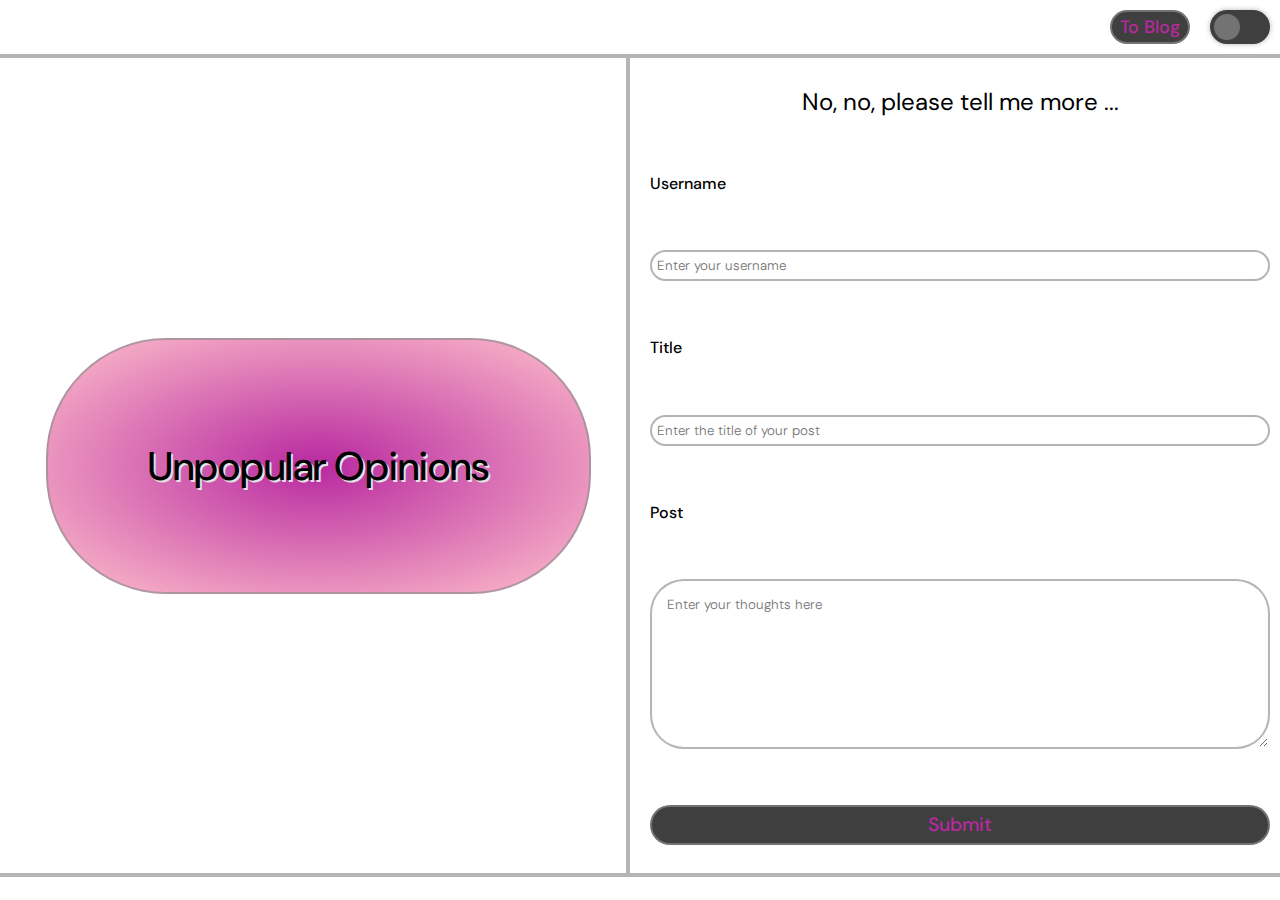
<file: index.html>
<!DOCTYPE html>
<html lang="en">

    <head>
        <meta charset="UTF-8">
        <meta name="viewport" content="width=device-width, initial-scale=1.0">
        <title>New Post Unpopular Opinions</title>
        <link rel="preconnect" href="https://fonts.googleapis.com">
        <link rel="preconnect" href="https://fonts.gstatic.com" crossorigin>
        <link href="https://fonts.googleapis.com/css2?family=DM+Sans:ital,opsz,wght@0,9..40,100..1000;1,9..40,100..1000&family=Poppins:ital,wght@0,100;0,200;0,300;0,400;0,500;0,600;0,700;0,800;0,900;1,100;1,200;1,300;1,400;1,500;1,600;1,700;1,800;1,900&display=swap" rel="stylesheet">
        <link rel="preconnect" href="https://fonts.googleapis.com">
        <link rel="preconnect" href="https://fonts.gstatic.com" crossorigin>
        <link href="https://fonts.googleapis.com/css2?family=Poppins:ital,wght@0,100;0,200;0,300;0,400;0,500;0,600;0,700;0,800;0,900;1,100;1,200;1,300;1,400;1,500;1,600;1,700;1,800;1,900&display=swap" rel="stylesheet">
        <link rel="stylesheet" href="./assets/css/form.css" />
    </head>

    <body>
        <header>
            
            <button id="blogBtn" class="blogBtn" type="button" name="blogBtn">To Blog</button>

            <label class="switch">
                <input type="checkbox">
                <span id="themeSlider" class="slider round"></span>
            </label>
        </header>

        <main>

            <section class="blogTitleContainer"><h1 class="blogTitle" id="blogTitle">Unpopular Opinions</h1></section>

            <form class="new-post-form">

                <h2>No, no, please tell me more ...</h2>

                <label for="username">Username</label>
                <input type="text" id="username" class="userInput" name="username" placeholder="Enter your username"/>

                <label for="title">Title</label>
                <input type="text" id="postTitle" class="userInput" name="title" placeholder="Enter the title of your post"/>

                <label for="post">Post</label>
                <textarea id="postContent" class="userInput" name="post" rows="8" placeholder="Enter your thoughts here"></textarea>

                <button class="submitBtn" id="submitBtn" type="submit" name="submitBtn">Submit</button>

            </form>
        </main>
        <script src = "./assets/js/form.js"></script>
    </body>
</html>
</file>
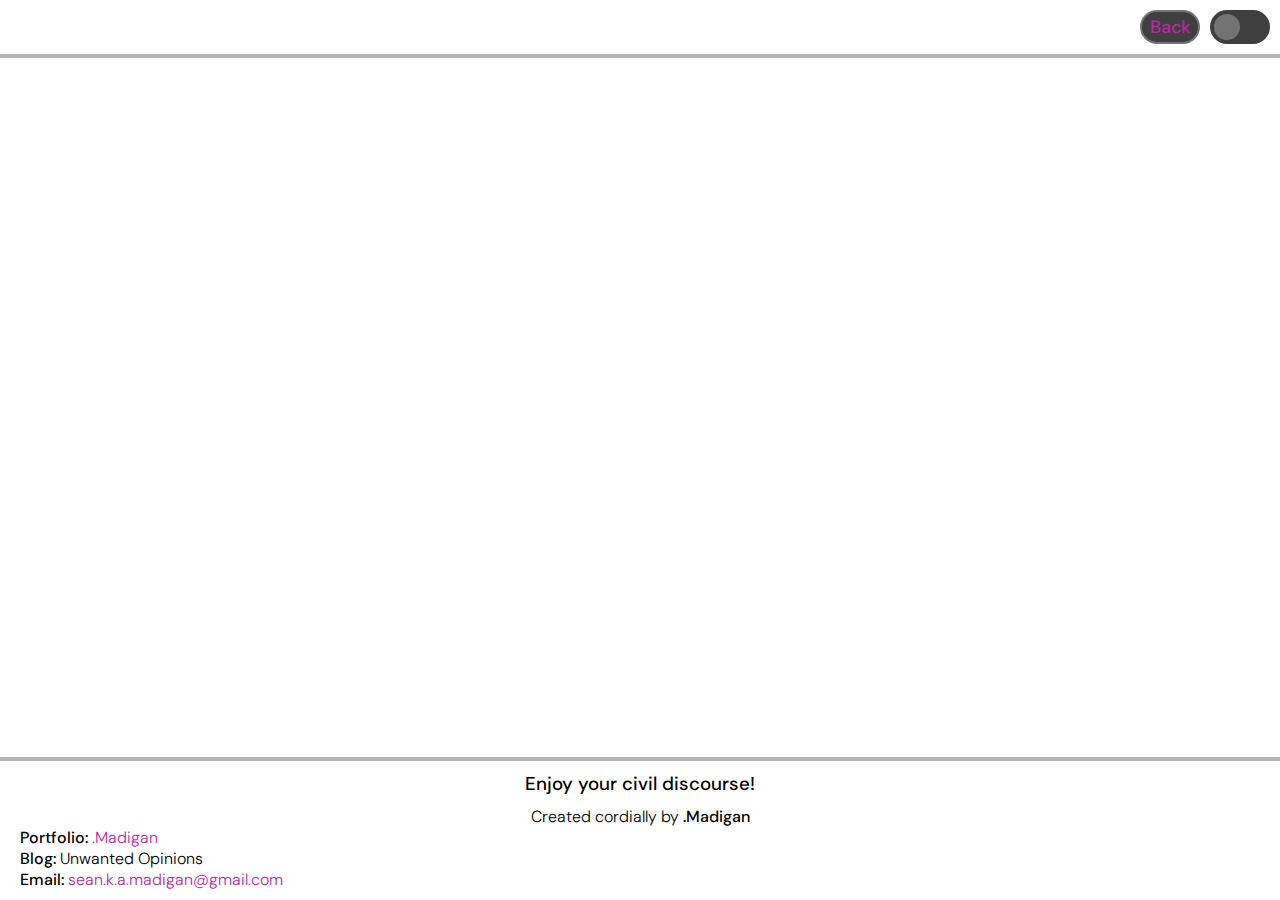
<file: blog.html>
<!DOCTYPE html>
<html lang="en">

    <head>
        <meta charset="UTF-8">
        <meta name="viewport" content="width=device-width, initial-scale=1.0">
        <title>Blog Page Unpopular Opinions</title>
        <link rel="preconnect" href="https://fonts.googleapis.com">
        <link rel="preconnect" href="https://fonts.gstatic.com" crossorigin>
        <link href="https://fonts.googleapis.com/css2?family=DM+Sans:ital,opsz,wght@0,9..40,100..1000;1,9..40,100..1000&family=Poppins:ital,wght@0,100;0,200;0,300;0,400;0,500;0,600;0,700;0,800;0,900;1,100;1,200;1,300;1,400;1,500;1,600;1,700;1,800;1,900&display=swap" rel="stylesheet">
        <link rel="preconnect" href="https://fonts.googleapis.com">
        <link rel="preconnect" href="https://fonts.gstatic.com" crossorigin>
        <link href="https://fonts.googleapis.com/css2?family=Poppins:ital,wght@0,100;0,200;0,300;0,400;0,500;0,600;0,700;0,800;0,900;1,100;1,200;1,300;1,400;1,500;1,600;1,700;1,800;1,900&display=swap" rel="stylesheet">
        <link rel="stylesheet" href="./assets/css/blog.css" />
    </head>

    <body>
        <header class="headFoot">

            <button id="backBtn" class="backBtn" type="button" name="backBtn">Back</button>

            <label class="switch">
                <input type="checkbox">
                <span id="themeSlider" class="slider round"></span>
            </label>
        </header>

        <main>
            
        </main>

        <footer class="headFoot">

            <h3><span class="bold">Enjoy your civil discourse!</span></h3>

            <h4>Created cordially by <span class="bold">.Madigan</span></h4>

            <ul>
                <li><span class="bold">Portfolio: </span><a href="https://sean-k-madigan.github.io/Portfolio.Madigan/" target="_blank" class="links">.Madigan</a></li>
                <li><span class="bold">Blog: </span>Unwanted Opinions</li>
                <li><span class="bold">Email: </span><a href="mailto:sean.k.a.madigan@gmail.com?subject=I Love Your Blog!" target="_blank" class="links">sean.k.a.madigan@gmail.com</a></li>
            </ul>
        </footer>

        <script src = "./assets/js/blog.js"></script>
    </body>
</html>
</file>
<file: assets/css/form.css>
:root {
  --lightGrey: #8f8f8fa8;
  --darkGrey: #3f3f3f;
  --magenta: #b829a0;
  --green: #1d7538;
  --lightGreen: #a3d42f;
  --textShadowLight: #e2e2e2;
}

* {
    box-sizing: border-box;
    padding: 0;
    margin: 0;
    font-family: 'DM Sans', 'Poppins', serif;
    font-weight: 300;
}

body {
  background-color: white;
  transition: .4s;
}

header {
  display: flex;
  justify-content: right;
  border-bottom: var(--lightGrey) solid 4px;
}

.blogBtn {
  margin: 10px 10px;
  height: 34px;
  width: 80px;
  padding: 3px 8px;
  border: 2px var(--lightGrey) solid;
  border-radius: 20px;
  background-color: var(--darkGrey);
  color: var(--magenta);
  font-size: large;
  font-weight: 500;
  transition: .4s;
}

.blogBtn:hover {
  color: white;
}

/* Togle switch for light and dark mode */
/* The switch - the box around the slider */
.switch {
  margin: 10px 10px;
  position: relative;
  display: inline-block;
  width: 60px;
  height: 34px;
}

/* Hide default HTML checkbox */
.switch input {
  opacity: 0;
  width: 0;
  height: 0;
}

/* The slider */
.slider {
  position: absolute;
  cursor: pointer;
  top: 0;
  left: 0;
  right: 0;
  bottom: 0;
  background-color: var(--darkGrey);
  -webkit-transition: .4s;
  transition: .4s;
  box-shadow: 0 0 5px var(--lightGrey);
}

.slider:before {
  position: absolute;
  content: "";
  height: 26px;
  width: 26px;
  left: 4px;
  bottom: 4px;
  background-color: #8f8f8fa8;
  -webkit-transition: .4s;
  transition: .4s;
}

input:checked + .slider {
  background-color: #ffffff;
  
}

input:focus + .slider {
  box-shadow: 0 0 5px var(--lightGrey);
}

input:checked + .slider:before {
  -webkit-transform: translateX(26px);
  -ms-transform: translateX(26px);
  transform: translateX(26px);
}

/* Rounded sliders */
.slider.round {
  border-radius: 34px;
}

.slider.round:before {
  border-radius: 50%;
}

.dark-mode {
  background-color: var(--darkGrey);
  color: white;
  transition: .4s;
}

main {
  display: flex;
  justify-content: space-around;
  width: 100vw;
  height: 30vw;
  border-bottom: var(--lightGrey) solid 4px;
  height: 91vh;
}

.blogTitleContainer {
  display: flex;
  justify-content: center;
  align-items: center;
  width: 50%;
  border-right: var(--lightGrey) 4px solid;
  margin: 0px 10px;
}

.blogTitle {
  background-image: radial-gradient(ellipse, var(--magenta), pink);
  text-shadow: 2px 2px var(--textShadowLight);
  border: var(--lightGrey) 2px solid;
  padding: 100px;
  border-radius: 120px;
  font-size: 40px;
  font-weight: 500;
  transition: .4s;
}

.dark-modeTitle {
  background-image: radial-gradient(ellipse, var(--green), var(--lightGreen));
  text-shadow: 3px 3px var(--darkGrey);
  transition: .4s;
}

.new-post-form {
  display: flex;
  flex-direction: column;
  justify-content: space-around;
  width: 50%;
  margin: 0px 10px;
}

h2 {
  text-align: center;
  font-weight: 400;
}

label {
  font-weight: 500;
}

input {
  border-radius: 20px;
  padding: 5px;
  border: 2px var(--lightGrey) solid;
}

textarea {
  border-radius: 34px;
  padding: 15px;
  border: 2px var(--lightGrey) solid;
}

.submitBtn {
  height: 40px;
  border: 2px var(--lightGrey) solid;
  border-radius: 20px;
  background-color: var(--darkGrey);
  color: var(--magenta);
  font-size: larger;
  font-weight: 500;
  transition: .4s;
}

.dark-modeBtn {
  color: var(--lightGreen);
  background-color: var(--lightGrey);
  transition: .4s;
}

#submitBtn:hover {
  color: white;
}
</file>
<file: assets/css/blog.css>
:root {
  --lightGrey: #8f8f8fa8;
  --darkGrey: #3f3f3f;
  --magenta: #b829a0;
  --green: #1d7538;
  --lightGreen: #a3d42f;
}

* {
  box-sizing: border-box;
  padding: 0;
  margin: 0;
  font-family: 'DM Sans', 'Poppins', serif;
  font-weight: 300;
}

body {
  background-color: white;
  transition: .4s;
}

header {
  display: flex;
  justify-content: right;
  align-items: center;
  background-color: white;
  border-bottom: var(--lightGrey) solid 4px;
  position: fixed;
  right: 0px;
  top: 0px;
  width: 100vw;
  z-index: 1;
  transition: 0.4s;
}

/* Back button */
.backBtn {
  height: 34px;
  width: 60px;
  padding: 3px 8px;
  border: 2px var(--lightGrey) solid;
  border-radius: 20px;
  background-color: var(--darkGrey);
  color: var(--magenta);
  font-size: large;
  font-weight: 500;
  transition: .4s;
}

.dark-modeBtn {
  color: var(--lightGreen);
  background-color: var(--darkGrey);
  transition: .4s;
}

.backBtn:hover {
  color: white;
}

/* Togle switch for light and dark mode */
/* The switch - the box around the slider */
.switch {
  margin: 10px 10px;
  position: relative;
  display: inline-block;
  width: 60px;
  height: 34px;
  }
  
/* Hide default HTML checkbox */
.switch input {
  opacity: 0;
  width: 0;
  height: 0;
}

/* The slider */
.slider {
  position: absolute;
  cursor: pointer;
  top: 0;
  left: 0;
  right: 0;
  bottom: 0;
  background-color: #3f3f3f;
  -webkit-transition: .4s;
  transition: .4s;
}

.slider:before {
  position: absolute;
  content: "";
  height: 26px;
  width: 26px;
  left: 4px;
  bottom: 4px;
  background-color: #8f8f8fa8;
  -webkit-transition: .4s;
  transition: .4s;
}

input:checked + .slider {
  background-color: #ffffff;
}

input:focus + .slider {
  box-shadow: 0 0 1px #2196F3;
}

input:checked + .slider:before {
  -webkit-transform: translateX(26px);
  -ms-transform: translateX(26px);
  transform: translateX(26px);
}

/* Rounded sliders */
.slider.round {
  border-radius: 34px;
}

.slider.round:before {
  border-radius: 50%;
}

/* Main margin settings so all posts are visible on page load with aesthetically pleasing spacing */
main {
  margin-top: 70px;
  margin-left: 20px;
  margin-right: 20px;
  margin-bottom: 150px
}

/* Build div class styling to be able to apply it to blog content on load from localStorage*/
.card {
  border: solid 4px var(--lightGrey);
  border-radius: 10px;
  margin-bottom:10px;
}

.postHead {
  text-align: left;
  margin-left: 15px;
}

.postContent {
  padding: 15px;
}

/* Footer Styling */
footer {
  position: fixed;
  bottom: 0px;
  left: 0px;
  width: 100vw;
  z-index: 0;
  border-top: 4px var(--lightGrey) solid;
  background-color: white;
  transition: 0.4s;
}

.dark-modeHeadFoot {
  background-color: var(--darkGrey);
  transition: 0.4s;
}

h3, h4 {
  text-align: center;
  padding-top: 10px;
}

.bold {
  font-weight: 500;
}

ul {
  margin-bottom: 10px;
  margin-left: 20px;
  list-style: none;
}

li a {
  color: var(--magenta);
  text-decoration: none;
  transition: .4s;
}

li a:hover {
  transform: translateX(10px);
}

.dark-modeLinks {
  color: var(--lightGreen);
  text-decoration: none;
  transition: .4s;
}

.dark-mode {
  background-color: var(--darkGrey);
  color: white;
  transition: .4s;
}
</file>
